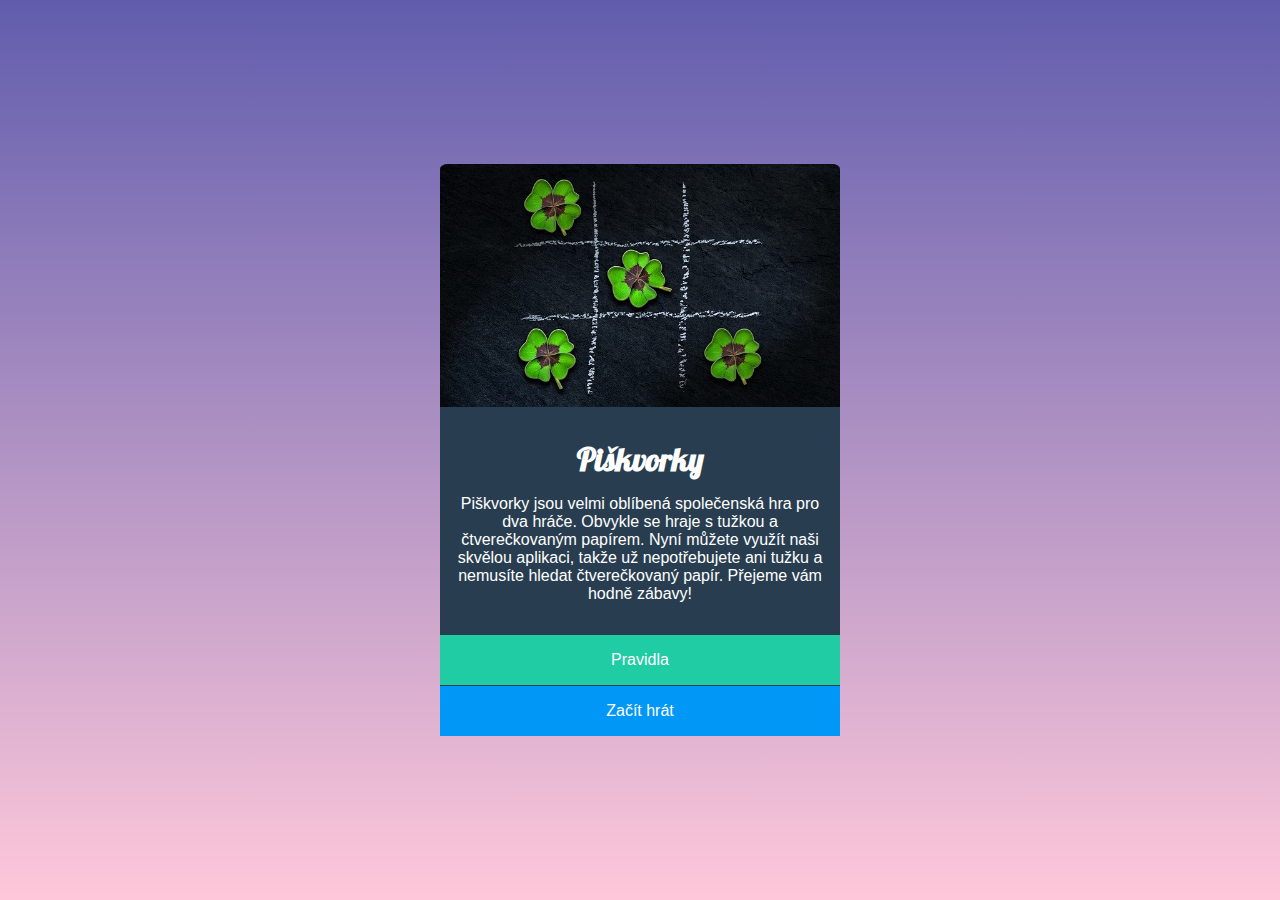
<file: index.html>
<!DOCTYPE html>
<html lang="cs">
<head>
    <meta charset="UTF-8">
    <meta name="viewport" content="width=device-width, initial-scale=1.0">
    <title>Piškvorky</title>
    <link rel="stylesheet" href="style.css">
    <link href="https://fonts.googleapis.com/css2?family=Lobster&display=swap" rel="stylesheet">
</head>
<body>

    <!-- Sekce Piškvorky -->

    <section class="tic-tac-toe">

        <!-- Sekce Piškvorky – Obrázek -->

        <img src="img/uvodni.jpg" alt="Piškvorky" class="tic-tac-toe__image">

        <!-- Sekce Piškvorky – Info -->

        <div class="tic-tac-toe__info">
            <h1 class="tic-tac-toe__title">Piškvorky</h1>
            <p>Piškvorky jsou velmi oblíbená společenská hra pro dva hráče. Obvykle se hraje s tužkou a čtverečkovaným papírem. Nyní můžete využít naši skvělou aplikaci, takže už nepotřebujete ani tužku a nemusíte hledat čtverečkovaný papír. Přejeme vám hodně zábavy!</p>
        </div>
        
        <!-- Sekce Piškvorky – Rozcestník -->

        <div class="tic-tac-toe__menu">
            <a href="#" class="tic-tac-toe__button button--green">Pravidla</a>
            <a href="hra.html" class="tic-tac-toe__button button--blue">Začít hrát</a>
        </div>

    </section>
    
</body>
</html>
</file>
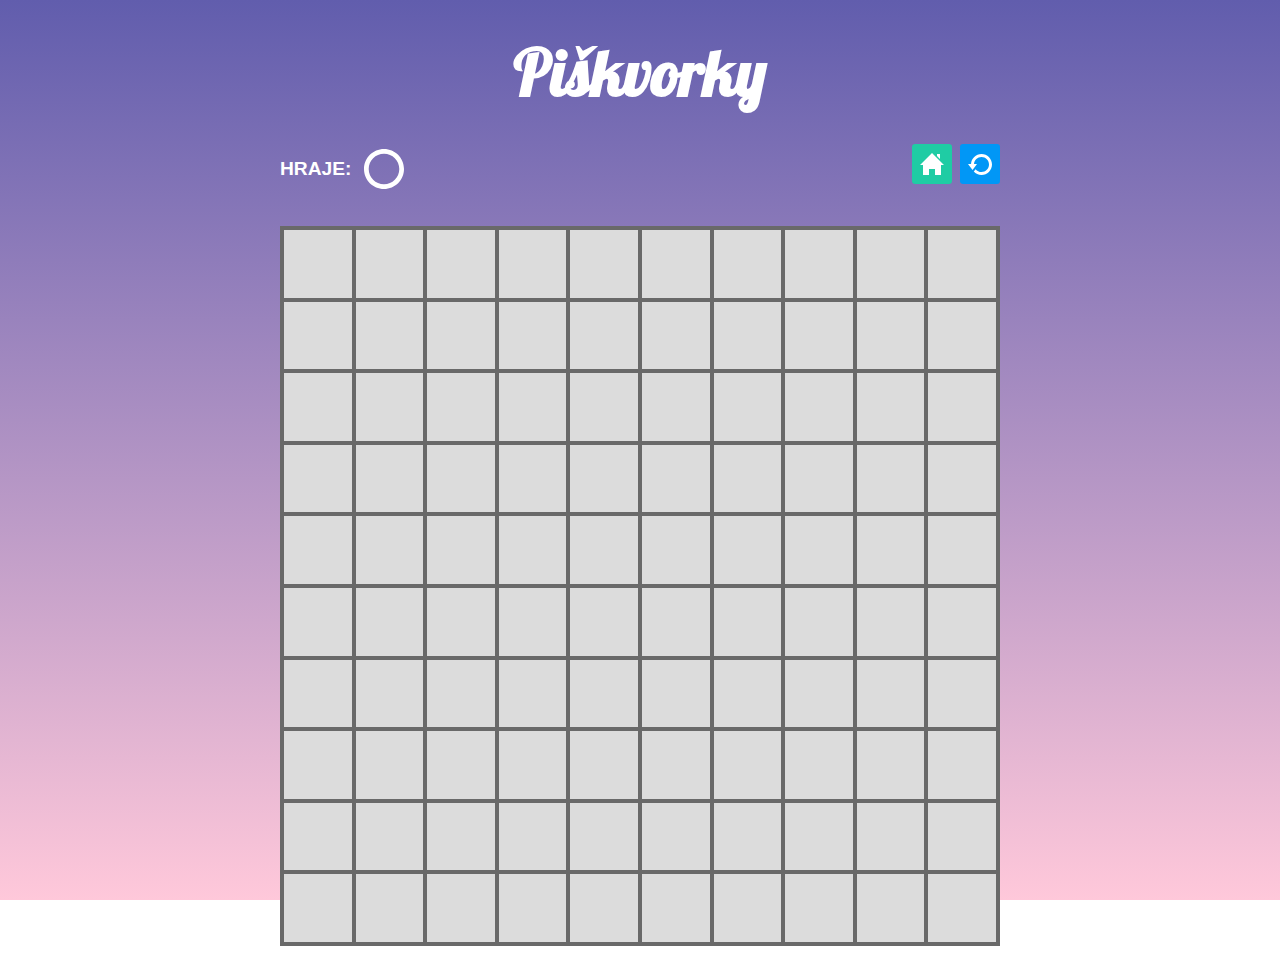
<file: hra.html>
<!DOCTYPE html>
<html lang="cs">
<head>
    <meta charset="UTF-8">
    <meta name="viewport" content="width=device-width, initial-scale=1.0">
    <title>Piškvorky | Hra</title>
    <link rel="stylesheet" href="style.css">
    <link href="https://fonts.googleapis.com/css2?family=Lobster&display=swap" rel="stylesheet">
    <script type="module" src="hra.js"></script>
</head>
<body>

    <!-- Sekce Hra -->

    <section class="game">
        <h2 class="game__title">Piškvorky</h2>

        <!-- Sekce Hra – Info -->

        <div class="game__info">
            <div class="game__player">
                <p>Hraje:</p>
                <div class="player__symbol"></div>
            </div>
            <div class="game__menu">
                <a href="index.html" class="game__icon game__icon--home button--green">
                    <img src="img/home.svg" alt="Ikona domů">
                </a>
                <a href="hra.html" class="game__icon game__icon--restart button--blue">
                    <img src="img/restart.svg" alt="Ikona restart">
                </a>
            </div>
        </div>

        <!-- Sekce Hra – Mřížka -->

        <div class="game__board" id="game-board"></div>

    </section>
    
</body>
</html>
</file>
<file: style.css>
/* Základní CSS */

html {
    box-sizing: border-box;
}
  
*, ::before, ::after {
    box-sizing: inherit;
}

* {
    margin: 0;
    padding: 0;
}

body {
    display: flex;
    justify-content: center;
    align-items: center;
    min-height: 100vh;
    background: linear-gradient(#615dad, #ffc8da);
    background-attachment: fixed;
    background-size: cover;
}

p {
    font-family: sans-serif;
    font-size: 1rem;
}

/* Tlačítka */

.button--green {
    color: #fff;
    background-color: #1fcca4;
}

.button--green:hover,
.button--green:focus {
    background-color: #1cbb96;
}

.button--blue {
    color: #fff;
    background-color: #0197f6;
}

.button--blue:hover,
.button--blue:focus {
    background-color: #0090e9;
}

/* Sekce Piškvorky */

.tic-tac-toe {
    display: flex;
    flex-direction: column;
    gap: 2rem;
    width: 400px;
    max-width: 80vmin;
    background-color: #283e50;
    border-radius: 2% 2% 0 0;
    color: #fff;
    text-align: center;
}

/* Sekce Piškvorky – Obrázek */

.tic-tac-toe__image {
    width: 100%;
    border-radius: 2% 2% 0 0;
}

/* Sekce Piškvorky – Info */

.tic-tac-toe__title {
    font-family: "Lobster", serif;
    font-size: 2rem;
}

.tic-tac-toe__info {
    display: flex;
    flex-direction: column;
    gap: 1rem;
    padding: 0 1rem;
}

/* Sekce Piškvorky – Rozcestník */

.tic-tac-toe__menu {
    display: flex;
    flex-direction: column;
    gap: 1px;
}

.tic-tac-toe__button {
    width: 100%;
    padding: 1rem 2rem;
    display: block;
    border: none;
    font-family: sans-serif;
    font-size: 1rem;
    text-decoration: none;
    cursor: pointer;
}

/* Sekce hra */

.game {
    display: flex;
    flex-direction: column;
    justify-content: center;
    gap: 2rem;
    margin: 2rem;
    width: 100%;
    max-width: 80vmin;
    color: #fff;
}

.game__title {
    font-family: "Lobster", serif;
    font-size: 4rem;
    text-align: center;
}

/* Sekce Hra – Info */

.game__info {
    display: flex;
    justify-content: space-between;
}

.game__player {
    display: flex;
    align-items: center;
    gap: 0.5rem;
    cursor: pointer;
}

.game__player p {
    font-size: 1.2rem;
    font-weight: 700;
    text-transform: uppercase;
}

.game__menu {
    display: flex;
    gap: 0.5rem;
}

.game__icon {
    display: flex;
    align-items: center;
    justify-content: center;
    width: 40px;
    height: 40px;
    border-radius: 8%;
}

/* Sekce Hra – Mřížka */

.game__board {
    display: grid;
    grid-template-columns: repeat(10, 1fr);
    grid-template-rows: repeat(10, 1fr);
    border: 2px solid #696969;
    background: #dcdcdc;
}

.game__square {
    aspect-ratio: 1;
    border: 2px solid #696969;
    background: none;
    cursor: pointer;
}

.game__square:hover,
.game__square:focus {
    background-color: #f5f5f5;
}

.game__symbol {
    display: block;
    width: 100%;
    height: 100%;
    background-position: center;
    background-repeat: no-repeat;
    background-size: 80% 80%;
}

.game__symbol--circle {
    background-image: url("img/circle-black.svg");
}

.game__symbol--cross {
    background-image: url("img/cross-black.svg");
}

.player__symbol {
    width: 50px;
    height: 50px;
    background-size: cover;
}
  
.player__symbol--circle {
    background-image: url('img/circle-white.svg');
    background-position: center;
    background-repeat: no-repeat;
    background-size: 80% 80%;
}

.player__symbol--cross {
    background-image: url('img/cross-white.svg');
    background-position: center;
    background-repeat: no-repeat;
    background-size: 80% 80%;
}

/* Animace */

@keyframes clickZoom {
    0% {
      transform: scale(0.7);
    }
    100% {
      transform: scale(1);
    }
}
  
.game__symbol--circle,
.game__symbol--cross {
animation: clickZoom 0.15s ease forwards;
transform-origin: center;
}
</file>
